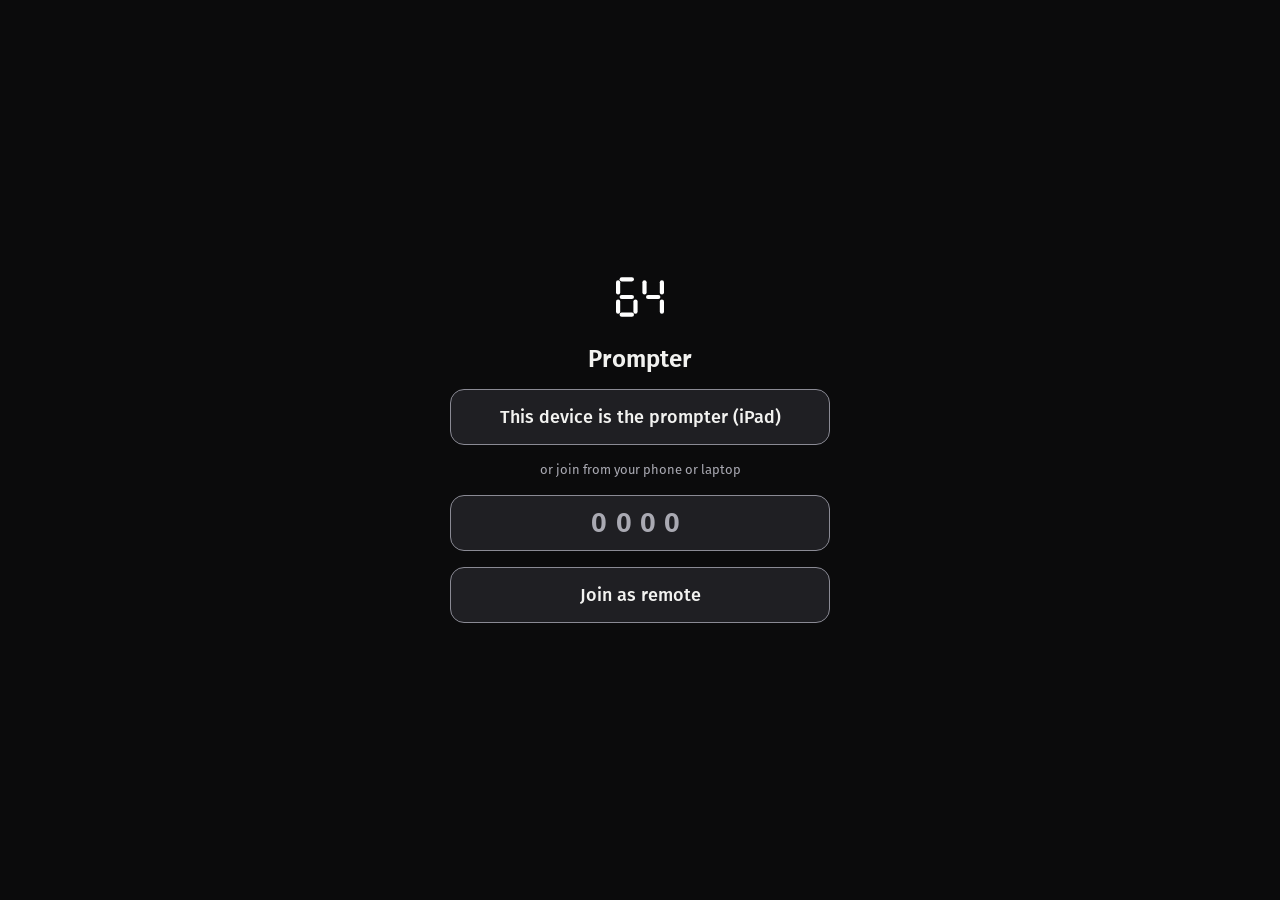
<file: index.html>
<!doctype html>
<html lang="en">
<head>
<meta charset="utf-8">
<meta name="viewport" content="width=device-width, initial-scale=1, viewport-fit=cover">
<meta name="apple-mobile-web-app-capable" content="yes">
<meta name="theme-color" content="#0b0b0c">
<link rel="manifest" href="manifest.json">
<link rel="apple-touch-icon" href="icons/apple-touch-icon.png">
<meta name="apple-mobile-web-app-title" content="Prompter">
<meta name="apple-mobile-web-app-status-bar-style" content="black">
<title>Prompter</title>
<link rel="stylesheet" href="design/tokens.css">
<link rel="stylesheet" href="design/components.css">
<style>
  html, body { margin: 0; min-height: 100%; background: var(--bg); color: var(--text); font-family: var(--font-ui); }
  body { min-height: 100dvh; display: grid; place-items: center; }
  .box { display: grid; gap: var(--space-4); width: min(380px, 90vw); padding: var(--space-5) 0; }
  .box .p-btn { width: 100%; }
  .mark { display: block; margin: 0 auto var(--space-3); }
  h1 { margin: 0; font: 600 24px/28px var(--font-ui); text-align: center; }
  .or { text-align: center; }
  input { box-sizing: border-box; width: 100%; min-height: var(--tap-min); text-align: center; letter-spacing: .3em; padding: 0 var(--space-4);
          font: 600 28px/32px var(--font-ui); font-variant-numeric: tabular-nums; color: var(--text); background: var(--surface-2);
          border: 1.5px solid var(--line-strong); border-radius: var(--radius-md); }
  input::placeholder { color: var(--text-muted); letter-spacing: .3em; }
  input:focus-visible { outline: none; box-shadow: var(--focus-ring); }
</style>
</head>
<body>
<div class="box">
  <div id="markSlot"></div>
  <h1>Prompter</h1>
  <button class="p-btn" id="p">This device is the prompter (iPad)</button>
  <span class="p-cap or">or join from your phone or laptop</span>
  <input id="code" inputmode="numeric" maxlength="4" placeholder="0000" aria-label="Room code from the iPad" autocomplete="off">
  <button class="p-btn" id="r">Join as remote</button>
</div>
<script type="module">
import { markSvg } from './common.js';
document.getElementById('markSlot').innerHTML = markSvg(40);
const code = document.getElementById('code');
document.getElementById('p').onclick = () => location.href = 'prompter.html?room=' + String(Math.floor(1000 + Math.random() * 9000));
const join = () => code.value.length === 4 && (location.href = 'remote.html?room=' + code.value);
document.getElementById('r').onclick = join;
code.onkeydown = (e) => { if (e.key === 'Enter') join(); };
</script>
</body>
</html>
</file>
<file: design/tokens.css>
/* iPad Prompter design system v1.3 · 4 Nov 2026 · FROZEN. Master copy: this folder. Built from tokens.json v1.1. */
:root, [data-theme="dark"] {
  --bg: #0b0b0c;
  --stage: #000000;
  --surface-1: #151517;
  --surface-2: #1f1f23;
  --surface-3: #2b2b30;
  --line: #34343a;
  --line-strong: #8a8a94;
  --text: #f2f2f0;
  --text-muted: #a9a9b2;
  --live: #5fd9a8;
  --on-live: #04170f;
  --live-wash: #123428;
  --warn: #f2b24a;
  --on-warn: #1a1100;
  --warn-wash: #3a2a0c;
  --script: #ffffff;
  --focus: #f2f2f0;
  --focus-ring: 0 0 0 2px #0b0b0c, 0 0 0 5px #f2f2f0;
}
:root {
  --space-1: 4px; --space-2: 8px; --space-3: 12px; --space-4: 16px;
  --space-5: 24px; --space-6: 32px; --space-7: 48px; --space-8: 64px;
  --tap-min: 56px; --tap-play: 96px;
  --circle-armed: 120px; --circle-max: 150px; --marker: 3px;
  --radius-sm: 8px; --radius-md: 14px; --radius-lg: 22px; --radius-pill: 999px;
  --dur-press: 90ms; --dur-fast: 180ms; --dur-base: 280ms; --dur-enter: 340ms; --dur-exit: 200ms;
  --dur-count-step: 1000ms; --dur-morph: 800ms; --dur-arm: 200ms;
  --ease-out: cubic-bezier(0.2, 0, 0, 1);
  --font-ui: "FiraGO", system-ui, sans-serif;
  --font-script: "Noto Sans Georgian", system-ui, sans-serif;
}
@font-face { font-family: "FiraGO"; src: url("fonts/FiraGO-400.woff2") format("woff2"); font-weight: 400; font-style: normal; font-display: swap; }
@font-face { font-family: "FiraGO"; src: url("fonts/FiraGO-500.woff2") format("woff2"); font-weight: 500; font-style: normal; font-display: swap; }
@font-face { font-family: "FiraGO"; src: url("fonts/FiraGO-600.woff2") format("woff2"); font-weight: 600; font-style: normal; font-display: swap; }
@font-face { font-family: "Noto Sans Georgian"; src: url("fonts/NotoSansGeorgian-500-georgian.woff2") format("woff2"); font-weight: 500; font-style: normal; font-display: swap; unicode-range: U+0589,U+10A0-10FF,U+1C90-1CBA,U+1CBD-1CBF,U+205A,U+2D00-2D2F,U+2E31; }
@font-face { font-family: "Noto Sans Georgian"; src: url("fonts/NotoSansGeorgian-500-latin.woff2") format("woff2"); font-weight: 500; font-style: normal; font-display: swap; unicode-range: U+0000-00FF,U+0131,U+0152-0153,U+02BB-02BC,U+02C6,U+02DA,U+02DC,U+0304,U+0308,U+0329,U+2000-206F,U+20AC,U+2122,U+2191,U+2193,U+2212,U+2215,U+FEFF,U+FFFD; }
</file>
<file: design/components.css>
/* iPad Prompter design system v1.3 · 4 Nov 2026 · FROZEN. Component styles, prefix .p- . Reads only tokens.css variables. */
.p-demo{padding:var(--space-4);display:flex;flex-wrap:wrap;gap:var(--space-4);align-items:flex-start;color:var(--text);font-family:var(--font-ui)}
.p-col{display:flex;flex-direction:column;gap:var(--space-2)}
.p-cap{font:400 13px/18px var(--font-ui);color:var(--text-muted)}

.p-btn{display:inline-flex;align-items:center;justify-content:center;gap:var(--space-2);min-height:var(--tap-min);min-width:var(--tap-min);padding:0 var(--space-5);border-radius:var(--radius-md);border:1.5px solid var(--line-strong);background:var(--surface-2);color:var(--text);font:500 18px/24px var(--font-ui);cursor:pointer;transition:background var(--dur-press) var(--ease-out),transform var(--dur-press) var(--ease-out)}
.p-btn:active{background:var(--surface-3);transform:scale(.98)}
.p-btn:focus-visible,.p-play:focus-visible,.p-toggle:focus-visible,.p-step__btn:focus-visible,.p-pad:focus-visible,.p-seek:focus-visible{outline:none;box-shadow:var(--focus-ring)}
.p-btn svg,.p-play svg,.p-chip svg,.p-step__btn svg{width:24px;height:24px;flex:none;stroke:currentColor;fill:none;stroke-width:2;stroke-linecap:round;stroke-linejoin:round}
.p-btn--wide{width:100%}

.p-play{display:inline-flex;align-items:center;justify-content:center;gap:var(--space-3);height:var(--tap-play);min-width:240px;padding:0 var(--space-6);border-radius:var(--radius-pill);border:1.5px solid var(--line-strong);background:var(--surface-2);color:var(--text);font:600 24px/28px var(--font-ui);cursor:pointer;transition:background var(--dur-fast) var(--ease-out),color var(--dur-fast) var(--ease-out),transform var(--dur-press) var(--ease-out)}
.p-play svg{width:32px;height:32px}
.p-play:active{transform:scale(.98)}
.p-play.is-live{background:var(--live);border-color:var(--live);color:var(--on-live)}

.p-step{display:flex;flex-direction:column;gap:var(--space-2);min-width:220px}
.p-step__label{font:500 16px/22px var(--font-ui)}
.p-step__row{display:flex;align-items:center;gap:var(--space-2)}
.p-step__btn{flex:none;width:var(--tap-min);height:var(--tap-min);display:inline-flex;align-items:center;justify-content:center;border-radius:var(--radius-md);border:1.5px solid var(--line-strong);background:var(--surface-2);color:var(--text);cursor:pointer;transition:background var(--dur-press) var(--ease-out),transform var(--dur-press) var(--ease-out)}
.p-step__btn:active{background:var(--surface-3);transform:scale(.96)}
.p-step__val{flex:1;min-width:72px;text-align:center;font:500 28px/32px var(--font-ui);font-variant-numeric:tabular-nums}
.p-step__unit{font:400 13px/18px var(--font-ui);color:var(--text-muted);margin-left:var(--space-1)}

.p-toggle{display:flex;align-items:center;justify-content:space-between;gap:var(--space-4);width:100%;min-width:260px;min-height:var(--tap-min);padding:0 var(--space-4);border-radius:var(--radius-md);border:1.5px solid var(--line-strong);background:var(--surface-2);color:var(--text);font:500 16px/22px var(--font-ui);cursor:pointer;text-align:left}
.p-toggle__state{margin-left:auto;font:500 14px/20px var(--font-ui);color:var(--text-muted)}
.p-toggle__track{flex:none;width:52px;height:30px;border-radius:var(--radius-pill);background:var(--surface-3);box-shadow:inset 0 0 0 1.5px var(--line-strong);position:relative;transition:background var(--dur-fast) var(--ease-out),box-shadow var(--dur-fast) var(--ease-out)}
.p-toggle__track::after{content:"";position:absolute;top:4px;left:4px;width:22px;height:22px;border-radius:50%;background:var(--text-muted);transition:transform var(--dur-fast) var(--ease-out),background var(--dur-fast) var(--ease-out)}
.p-toggle[aria-pressed="true"] .p-toggle__track{background:var(--text);box-shadow:inset 0 0 0 1.5px var(--text)}
.p-toggle[aria-pressed="true"] .p-toggle__track::after{transform:translateX(22px);background:var(--bg)}
.p-toggle[aria-pressed="true"] .p-toggle__state{color:var(--text)}

.p-seek{display:flex;flex-direction:column;gap:var(--space-2);width:100%;min-width:280px;padding:0;border:0;background:none;color:inherit;cursor:pointer;text-align:left}
.p-seek__hit{display:flex;align-items:center;height:var(--tap-min)}
.p-seek__track{position:relative;width:100%;height:20px;border-radius:var(--radius-pill);background:var(--surface-3);overflow:hidden}
.p-seek__fill{position:absolute;inset:0 auto 0 0;width:34%;border-radius:var(--radius-pill);background:var(--text-muted);transition:background var(--dur-fast) var(--ease-out)}
.p-seek.is-live .p-seek__fill{background:var(--live)}
.p-seek__read{display:flex;justify-content:space-between;font:500 14px/20px var(--font-ui);font-variant-numeric:tabular-nums}

.p-chip{display:inline-flex;align-items:center;gap:var(--space-2);min-height:40px;padding:0 var(--space-4);border-radius:var(--radius-pill);font:500 14px/20px var(--font-ui);background:var(--surface-2);color:var(--text);border:1.5px solid var(--line-strong)}
.p-chip svg{width:20px;height:20px}
.p-chip--wait{color:var(--text-muted)}
.p-chip--off{background:var(--warn-wash);color:var(--warn);border-color:var(--warn)}

.p-room{display:inline-flex;flex-direction:column;gap:var(--space-2);padding:var(--space-4) var(--space-5);border-radius:var(--radius-lg);background:var(--surface-1);border:1.5px solid var(--line-strong)}
.p-room__code{font:600 48px/56px var(--font-ui);letter-spacing:.14em;margin-right:-.14em;font-variant-numeric:tabular-nums}

.p-count{position:relative;display:flex;align-items:center;justify-content:center;gap:var(--space-5);width:100%;min-height:288px;border-radius:var(--radius-lg);background:var(--stage)}
.p-count__d{width:96px;height:176px;transition:width var(--dur-fast) var(--ease-out),opacity var(--dur-fast) var(--ease-out)}
.p-count__d.is-off{width:0;opacity:0}
.p-seg{fill:var(--surface-3);transition:fill var(--dur-morph) var(--ease-out)}
.p-seg.on{fill:var(--script)}
.p-count.is-go .p-seg.on{fill:var(--live)}

.p-script{position:relative;background:var(--stage);color:var(--script);border-radius:var(--radius-lg);padding:var(--space-6) var(--space-6);font-family:var(--font-script);font-weight:500;line-height:1.4;overflow:hidden}
.p-script.is-mirror{transform:scaleX(-1)}
.p-script__tag{font:500 13px/18px var(--font-ui);color:var(--text-muted);margin-bottom:var(--space-3);letter-spacing:.02em}
.p-script p{margin:0 0 .6em}

.p-pad{box-sizing:border-box;position:relative;width:100%;height:360px;background:var(--stage);border:1.5px solid var(--line-strong);border-radius:var(--radius-lg);overflow:hidden;touch-action:none;user-select:none;-webkit-user-select:none;cursor:grab}
.p-pad__m{position:absolute;left:0;right:0;height:var(--marker);background:var(--text);pointer-events:none}
.p-pad__m::before{content:"";position:absolute;left:0;top:-7px;border-left:12px solid var(--text);border-top:8px solid transparent;border-bottom:8px solid transparent}
.p-pad.is-live .p-pad__m{background:var(--live)}.p-pad.is-live .p-pad__m::before{border-left-color:var(--live)}
.p-pad__h{position:absolute;right:var(--space-2);transform:translateY(-50%);display:inline-flex;align-items:center;gap:6px;min-height:var(--tap-min);padding:0 14px;border-radius:var(--radius-md);border:1.5px solid var(--line-strong);background:var(--surface-2);color:var(--text);font:500 14px/20px var(--font-ui);cursor:grab;touch-action:none}
.p-pad__h svg{width:20px;height:20px;stroke:currentColor;fill:none;stroke-width:2;stroke-linecap:round;stroke-linejoin:round}
.p-pad__h.is-drag{background:var(--surface-3);border-color:var(--text);cursor:grabbing}
.p-pad.is-live .p-pad__h{display:none}
.p-pad__hint{position:absolute;left:50%;bottom:var(--space-3);transform:translateX(-50%);display:inline-flex;align-items:center;gap:var(--space-2);white-space:nowrap;padding:6px 14px;border-radius:var(--radius-pill);background:var(--stage);border:1.5px solid var(--line-strong);font:500 13px/18px var(--font-ui);color:var(--text-muted);transition:opacity var(--dur-fast) var(--ease-out)}
.p-pad__hint svg{width:18px;height:18px;stroke:currentColor;fill:none;stroke-width:2;stroke-linecap:round;stroke-linejoin:round}
.p-pad.is-live .p-pad__hint,.p-pad.is-touch .p-pad__hint{opacity:0}
.p-pad__c{--r:0;position:absolute;width:var(--tap-min);height:var(--tap-min);border-radius:50%;transform:translate(-50%,-50%);border:2px solid var(--text-muted);background:rgba(242,242,240,.14);display:flex;flex-direction:column;align-items:center;justify-content:space-between;pointer-events:none;opacity:0;transition:width var(--dur-fast) var(--ease-out),height var(--dur-fast) var(--ease-out),opacity var(--dur-fast) var(--ease-out)}
.p-pad__c svg{width:22px;height:22px;margin:8px 0;stroke:var(--text-muted);fill:none;stroke-width:2.5;stroke-linecap:round;stroke-linejoin:round;opacity:0}
.p-pad.is-touch .p-pad__c{opacity:1}
.p-pad__c.is-armed{width:calc(var(--circle-armed) + (var(--circle-max) - var(--circle-armed)) * var(--r));height:calc(var(--circle-armed) + (var(--circle-max) - var(--circle-armed)) * var(--r));background:rgba(242,242,240,.22)}
.p-pad__c.is-armed svg{opacity:1}
.p-pad__c.is-armed.is-push{border-color:var(--text)}
.p-pad__c svg.on{stroke:var(--text)}
@media (prefers-reduced-motion:reduce){.p-btn,.p-play,.p-step__btn,.p-toggle__track,.p-toggle__track::after,.p-seg,.p-count__d,.p-pad__c,.p-pad__hint{transition-duration:150ms}}

/* v1.2 · Preview: a miniature of the iPad reading view (set up in JS: scaled .p-preview__screen). Switch: two-way view toggle.
   v1.3 · The Script pad (.p-pad) draws the same scaled iPad screen inside it; pad and preview windows take the iPad's aspect ratio (size set in JS). */
.p-preview{position:relative;box-sizing:border-box;overflow:hidden;height:150px;border-radius:var(--radius-md);border:1.5px solid var(--line-strong);background:var(--stage);pointer-events:none}
.p-preview__screen{position:absolute;left:0;top:0;transform-origin:0 0}
.p-preview__text{position:absolute;left:0;right:0;top:0;box-sizing:border-box;white-space:pre-wrap;overflow-wrap:break-word;font-family:var(--font-script);font-weight:500;color:var(--script);will-change:transform}
.p-preview__marker{position:absolute;left:0;right:0;height:var(--marker);background:var(--script)}
.p-preview__marker::before{content:"";position:absolute;left:0;top:-9px;border-left:16px solid var(--script);border-top:10px solid transparent;border-bottom:10px solid transparent}
.p-preview__marker.is-live{background:var(--live)}
.p-preview__marker.is-live::before{border-left-color:var(--live)}
.p-switch{display:grid;grid-template-columns:1fr 1fr;gap:var(--space-2)}
.p-switch__btn{min-height:var(--tap-min);padding:0 var(--space-3);border-radius:var(--radius-md);border:1.5px solid var(--line-strong);background:var(--surface-2);color:var(--text);font:500 16px/22px var(--font-ui);cursor:pointer}
.p-switch__btn[aria-pressed="true"]{background:var(--text);color:var(--bg);border-color:var(--text)}
.p-switch__btn:focus-visible{outline:none;box-shadow:var(--focus-ring)}
</file>
